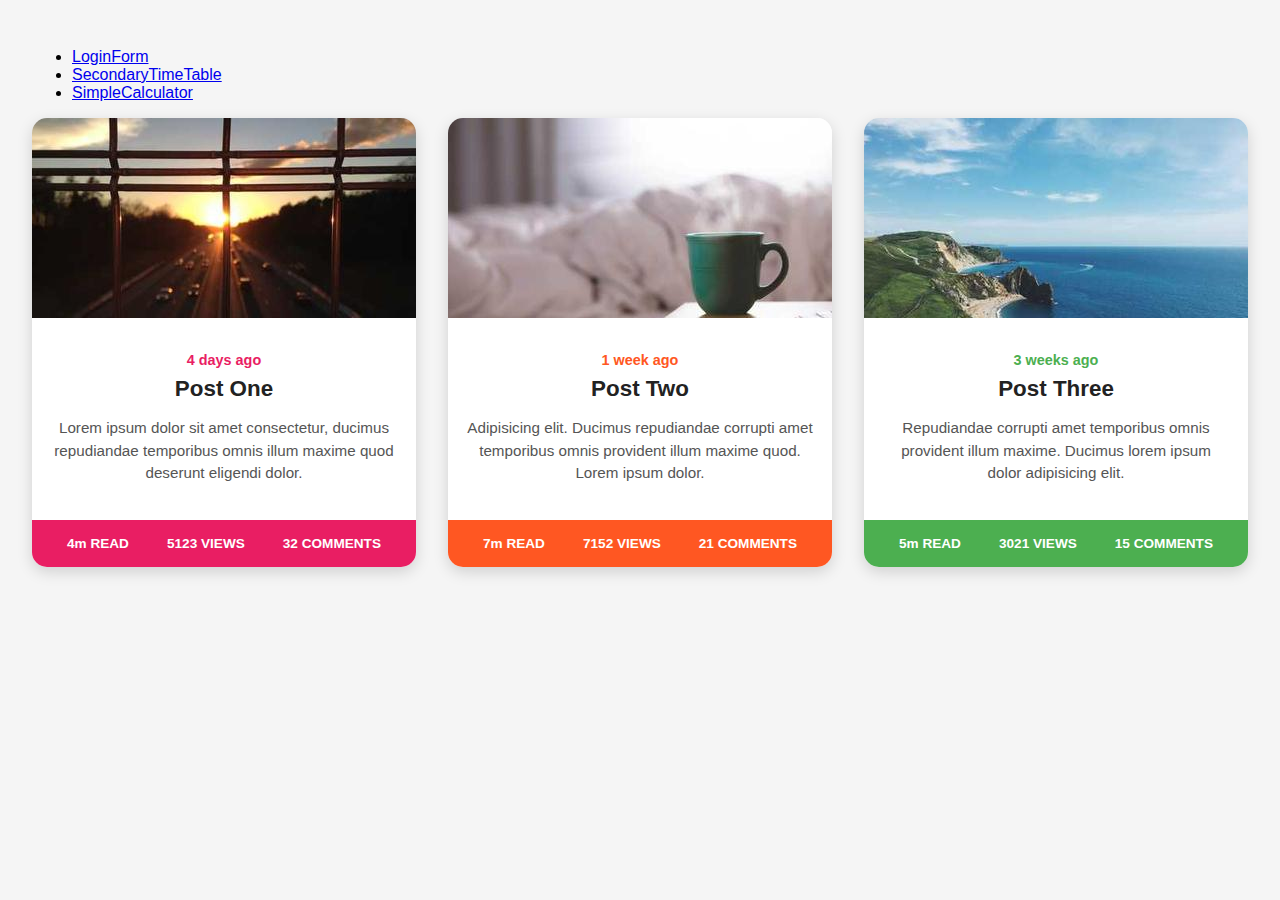
<file: index.html>
<!DOCTYPE html>
<html lang="en">
<head>
  <meta charset="UTF-8">
  <meta name="viewport" content="width=device-width, initial-scale=1.0">
  <title>Responsive Blog Section</title>
  <!-- Link to external CSS -->
  <link rel="stylesheet" href="blog.css">
</head>
<body>
  <ul>
    <li><a href="LoginForm.html" target="_blank">LoginForm</a></li>
    <li><a href="SecondaryTimeTable.html" target="_blank">SecondaryTimeTable</a></li>
    <li><a href="SimpleCalculator.html" target="_blank">SimpleCalculator</a></li>
  </ul>

  <section class="blog-container">

    <!-- Card 1 -->
    <article class="card">
      <img src="265-400x200.jpg" alt="Post One">
      <div class="card-body">
        <p class="label pink">4 days ago</p>
        <h3 class="card-title">Post One</h3>
        <p class="card-description">
          Lorem ipsum dolor sit amet consectetur, ducimus repudiandae temporibus omnis illum maxime quod deserunt eligendi dolor.
        </p>
      </div>
      <footer class="card-footer footer-pink">
        <span>4m READ</span>
        <span>5123 VIEWS</span>
        <span>32 COMMENTS</span>
      </footer>
    </article>

    <!-- Card 2 -->
    <article class="card">
      <img src="691-400x200.jpg" alt="Post Two">
      <div class="card-body">
        <p class="label orange">1 week ago</p>
        <h3 class="card-title">Post Two</h3>
        <p class="card-description">
          Adipisicing elit. Ducimus repudiandae corrupti amet temporibus omnis provident illum maxime quod. Lorem ipsum dolor.
        </p>
      </div>
      <footer class="card-footer footer-orange">
        <span>7m READ</span>
        <span>7152 VIEWS</span>
        <span>21 COMMENTS</span>
      </footer>
    </article>

    <!-- Card 3 -->
    <article class="card">
      <img src="849-400x200.jpg" alt="Post Three">
      <div class="card-body">
        <p class="label green">3 weeks ago</p>
        <h3 class="card-title">Post Three</h3>
        <p class="card-description">
          Repudiandae corrupti amet temporibus omnis provident illum maxime. Ducimus lorem ipsum dolor adipisicing elit.
        </p>
      </div>
      <footer class="card-footer footer-green">
        <span>5m READ</span>
        <span>3021 VIEWS</span>
        <span>15 COMMENTS</span>
      </footer>
    </article>

  </section>

</body>
</html>
</file>
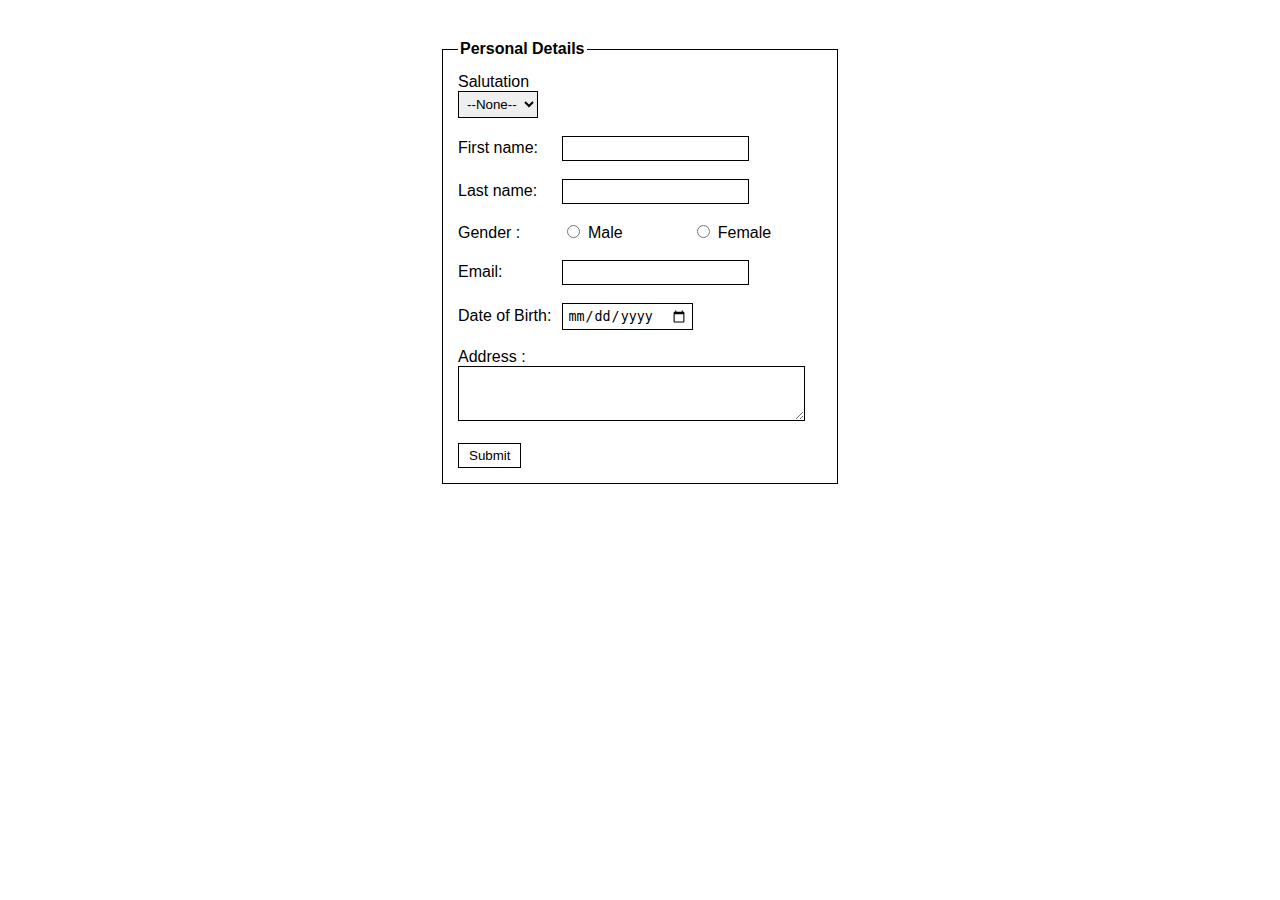
<file: LoginForm.html>
<!DOCTYPE html>
<html lang="en">
<head>
  <meta charset="UTF-8">
  <meta name="viewport" content="width=device-width, initial-scale=1.0">
  <title>Personal Details Form</title>
  <link rel="stylesheet" href="LoginForm.css">
</head>
<body>

  <form>
    <fieldset>
      <legend>Personal Details</legend>

      <label for="salutation">Salutation</label><br>
      <select id="salutation" name="salutation">
        <option>--None--</option>
        <option>Mr.</option>
        <option>Mrs.</option>
        <option>Ms.</option>
      </select><br><br>

      <label for="fname">First name:</label>
      <input type="text" id="fname" name="fname"><br><br>

      <label for="lname">Last name:</label>
      <input type="text" id="lname" name="lname"><br><br>

      <label>Gender :</label>
      <input type="radio" id="male" name="gender" value="Male">
      <label for="male">Male</label>
      <input type="radio" id="female" name="gender" value="Female">
      <label for="female">Female</label><br><br>

      <label for="email">Email:</label>
      <input type="email" id="email" name="email"><br><br>

      <label for="dob">Date of Birth:</label>
      <input type="date" id="dob" name="dob" placeholder="dd/mm/yyyy"><br><br>

      <label for="address">Address :</label><br>
      <textarea id="address" name="address" rows="3" cols="40"></textarea><br><br>

      <input type="submit" value="Submit">
    </fieldset>
  </form>

</body>
</html>
</file>
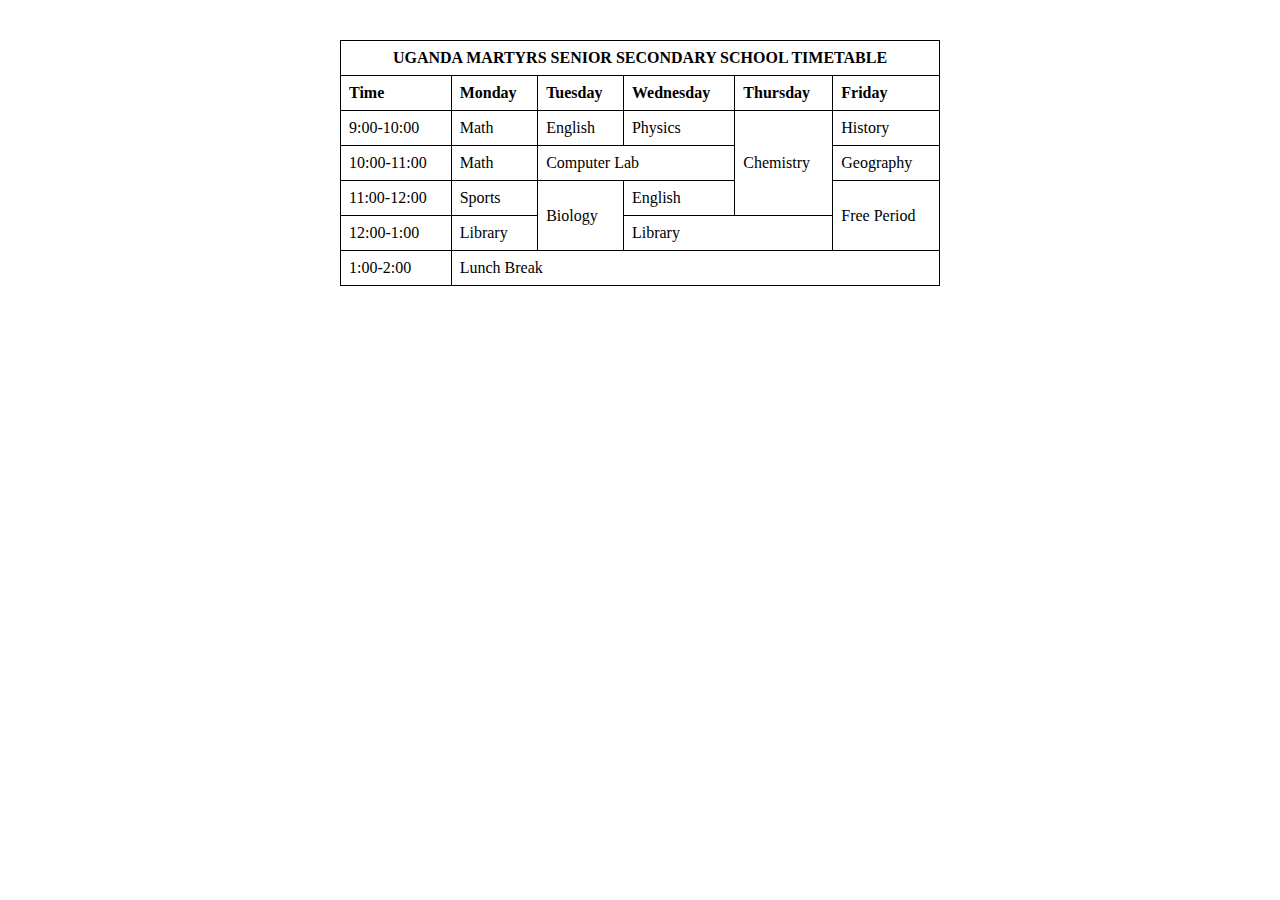
<file: SecondaryTimeTable.html>
<!DOCTYPE html>
<html lang="en">
<head>
  <meta charset="UTF-8">
  <meta name="viewport" content="width=device-width, initial-scale=1.0">
  <title>School Timetable</title>
  <link rel="stylesheet" type="text/css" href="SecondaryTimeTable.css">
</head>
<body>

  <table>
    <tr>
      <th colspan="6" style="text-align: center;">UGANDA MARTYRS SENIOR SECONDARY SCHOOL TIMETABLE</th>
    </tr>
    <tr>
      <th>Time</th>
      <th>Monday</th>
      <th>Tuesday</th>
      <th>Wednesday</th>
      <th>Thursday</th>
      <th>Friday</th>
    </tr>
    <tr>
      <td>9:00-10:00</td>
      <td>Math</td>
      <td>English</td>
      <td>Physics</td>
      <td rowspan="3">Chemistry</td>
      <td>History</td>
    </tr>
    <tr>
      <td>10:00-11:00</td>
      <td>Math</td>
      <td colspan="2">Computer Lab</td>
      <td>Geography</td>
    </tr>
    <tr>
      <td>11:00-12:00</td>
      <td>Sports</td>
      <td rowspan="2">Biology</td>
      <td>English</td>
      <td rowspan="2">Free Period</td>
    </tr>

    <tr>
      <td>12:00-1:00</td>
      <td>Library</td>
      <td colspan="2">Library</td>
    </tr>
    <tr>
        <td>1:00-2:00</td>
        <td colspan="5">Lunch Break</td>
    </tr>
  </table>

</body>
</html>
</file>
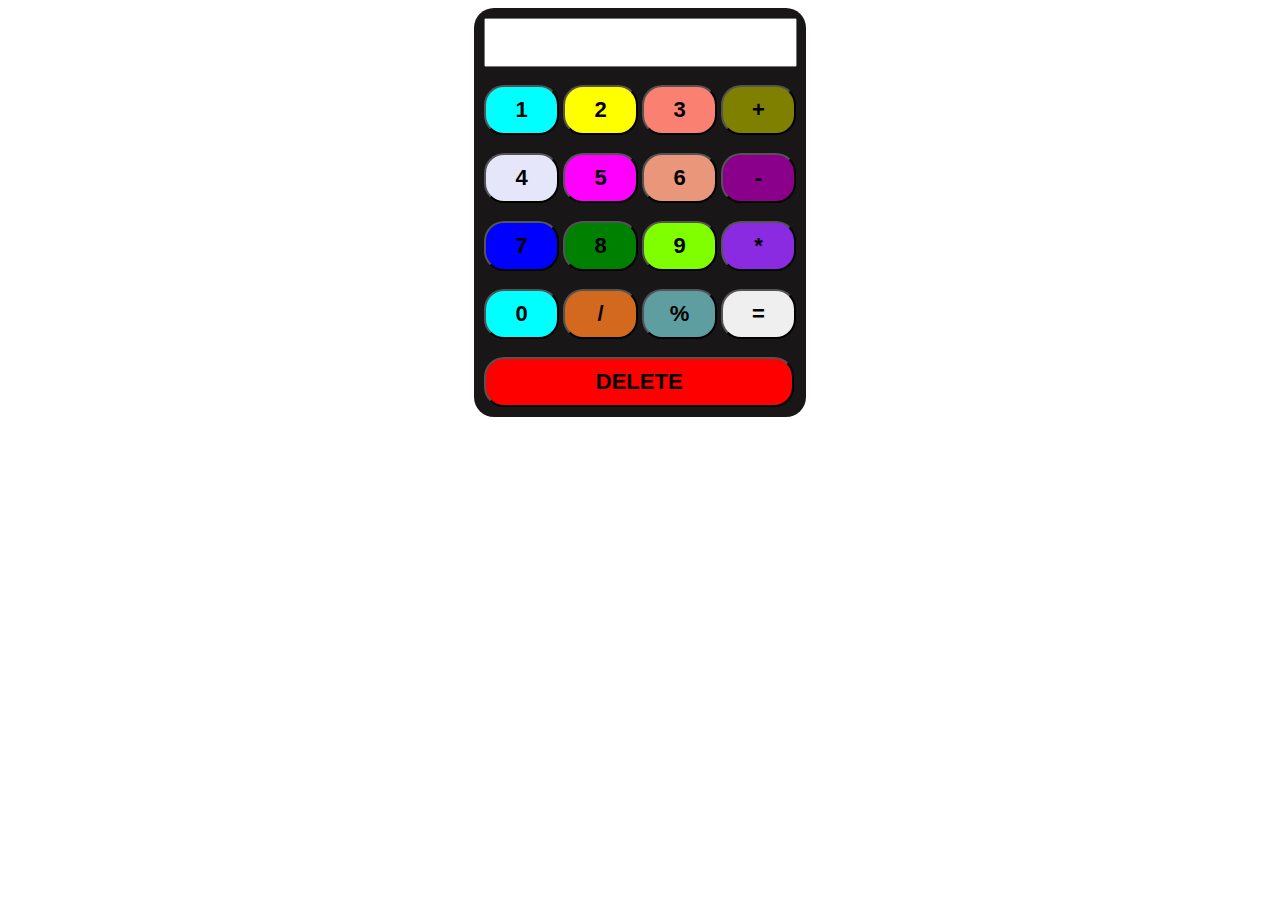
<file: SimpleCalculator.html>
<!DOCTYPE html>
<html lang="en">
<head>
    <meta charset="UTF-8">
    <meta name="viewport" content="width=device-width, initial-scale=1.0">
    <title>Calculator</title>
 <link rel="stylesheet" href="calculator.css">
    <style>
        

</style>
</head>
<body>
    <div class="calculator">
        <form name="cal">
        <input type="text" name="display">
        <br><br>
        <input type="button" value="1" onclick="cal.display.value+='1'" style="background-color: aqua;">
        <input type="button" value="2" onclick="cal.display.value+='2'" style="background-color:yellow;">
        <input type="button" value="3" onclick="cal.display.value+='3'" style="background-color:salmon;">
        <input type="button" value="+" onclick="cal.display.value+='+'" style="background-color:olive;">
        <br><br>
        <input type="button" value="4" onclick="cal.display.value+='4'" style="background-color:lavender;">
        <input type="button" value="5" onclick="cal.display.value+='5'" style="background-color:magenta;">
        <input type="button" value="6" onclick="cal.display.value+='6'" style="background-color:darksalmon;">
        <input type="button" value="-" onclick="cal.display.value+='-'" style="background-color:darkmagenta;">
        <br><br>
        <input type="button" value="7" onclick="cal.display.value+='7'"style="background-color: blue;">
        <input type="button" value="8" onclick="cal.display.value+='8'" style="background-color:green;">
        <input type="button" value="9" onclick="cal.display.value+='9'" style="background-color:chartreuse;">
        <input type="button" value="*" onclick="cal.display.value+='*'" style="background-color:blueviolet;">
        <br><br>
        <input type="button" value="0" onclick="cal.display.value+='0'" style="background-color:cyan;">
        <input type="button" value="/" onclick="cal.display.value+='/'" style="background-color:chocolate;">
        <input type="button" value="%" onclick="cal.display.value+='%'" style="background-color:cadetblue;">
        <input type="button" value="=" onclick="cal.display.value=eval(cal.display.value)">
        <br><br>
        <input type="button" value="DELETE" onclick="cal.display.value=''" id="del" style="background-color:red;">
        </form>    
    </div>
</body>
</html>
</file>
<file: blog.css>
/* General Styles */
body {
  font-family: Arial, sans-serif;
  background: #f5f5f5;
  margin: 0;
  padding: 2rem;
}

.blog-container {
  display: grid;
  grid-template-columns: repeat(auto-fit, minmax(300px, 1fr));
  gap: 2rem;
}

/* Card Styles */
.card {
  background: #fff;
  border-radius: 15px;
  overflow: hidden;
  box-shadow: 0 5px 15px rgba(0,0,0,0.15);
  display: flex;
  flex-direction: column;
  transition: transform 0.3s ease;
}

.card:hover {
  transform: translateY(-5px);
}

.card img {
  width: 100%;
  height: 200px;
  object-fit: cover;
}

.card-body {
  padding: 1.2rem;
  text-align: center;
  flex: 1;
}

.label {
  font-size: 0.9rem;
  margin-bottom: 0.5rem;
  font-weight: bold;
}

/* Label Colors */
.label.pink { color: #e91e63; }
.label.orange { color: #ff5722; }
.label.green { color: #4caf50; }

.card-title {
  font-size: 1.4rem;
  font-weight: bold;
  margin: 0.5rem 0;
  color: #222;
}

.card-description {
  font-size: 0.95rem;
  color: #555;
  line-height: 1.5;
}

/* Footer */
.card-footer {
  display: flex;
  justify-content: space-around;
  padding: 1rem;
  font-size: 0.85rem;
  font-weight: bold;
  color: #fff;
}

.footer-pink { background: #e91e63; }
.footer-orange { background: #ff5722; }
.footer-green { background: #4caf50; }

/* Mobile Responsive */
@media (max-width: 600px) {
  .card img {
    height: 180px;
  }
}
</file>
<file: LoginForm.css>
body {
  font-family: Arial, sans-serif;
  background-color: white;
  margin: 40px;
}

form {
  width: 400px;
  margin: 0 auto;
}

fieldset {
  border: 1px solid black;
  padding: 15px;
}

legend {
  font-weight: bold;
}

label {
  display: inline-block;
  width: 100px;
}

input[type="text"],
input[type="email"],
input[type="date"],
select,
textarea {
  border: 1px solid black;
  padding: 4px;
}

input[type="submit"] {
  border: 1px solid black;
  background-color: white;
  padding: 4px 10px;
  cursor: pointer;
}
</file>
<file: SecondaryTimeTable.css>
body {
  font-family: 'Times New Roman', Times, serif, sans-serif;
  background-color: white;
  color: black;
  margin: 40px;
}

/* Table layout */
table {
  width: 50%;
  border-collapse: collapse;
  background-color: white;
  margin: 0 auto;
}

/* Borders and spacing */
th, td {
  border: 1px solid black;
  padding: 8px;
  text-align: left;
}

/* Header cells */
th {
  font-weight: bold;
}
</file>
<file: calculator.css>
body    {

            background-color: white;
            background-position:center;
            box-sizing: border-box;
            -webkit-box-sizing: border-box;
            -moz-box-sizing: border-box;
        }
        * {
            box-sizing: border-box;
            -webkit-box-sizing: border-box;
            -moz-box-sizing: border-box;
        }
       .calculator{
               width:332px;
               margin:auto;
               height:auto;
               background-color: #181616;
               padding: 10px;
               border-radius: 20px;
        }
        input[type=text] {
            width: 313px;
            padding:15px;
            font: size 30px;
            font-weight:bold;
            margin-top:20;
        }
        input[type=button] {
            width:75px;
            padding:10px;
            height:50px;
            font-size:22px;
            font-weight:bold;
            border-radius:20px;
        }
        #del{
            width:99.5%;
        }
        .btn:hover{
            background-color:black;
            cursor:pointer;
        }
</file>
